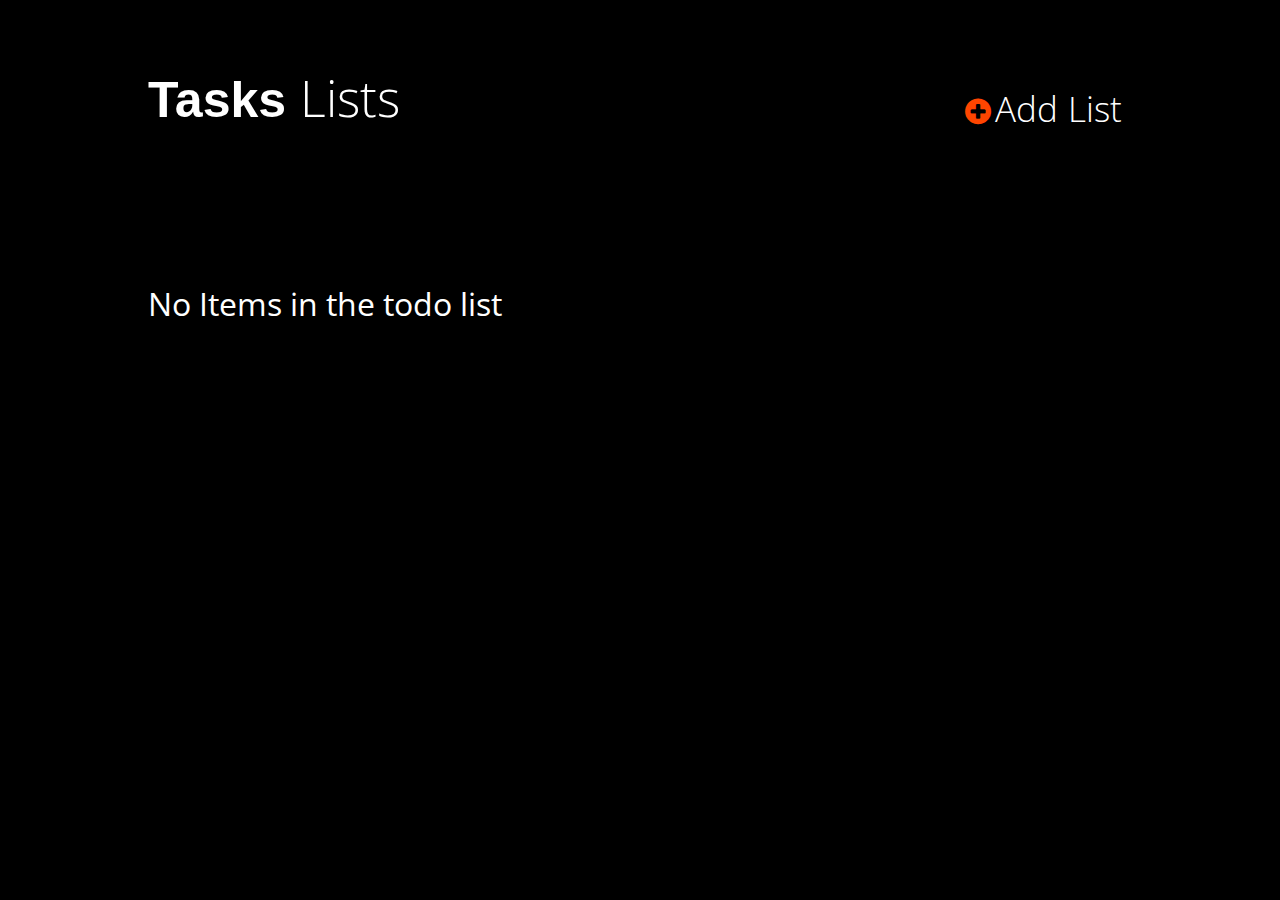
<file: Assignment 4/index.html>
<!DOCTYPE html>
<html lang="en">
<head>
    <meta charset="UTF-8">
    <meta http-equiv="X-UA-Compatible" content="IE=edge">
    <meta name="viewport" content="width=device-width, initial-scale=1.0">
    <link rel="stylesheet" href="./index.css">
    <link rel="stylesheet" href="https://cdnjs.cloudflare.com/ajax/libs/font-awesome/4.7.0/css/font-awesome.min.css">
    <link href="https://fonts.googleapis.com/css2?family=Open+Sans:wght@300&display=swap" rel="stylesheet">
    <link rel="stylesheet" href="https://use.fontawesome.com/releases/v5.15.3/css/all.css" integrity="sha384-SZXxX4whJ79/gErwcOYf+zWLeJdY/qpuqC4cAa9rOGUstPomtqpuNWT9wdPEn2fk" crossorigin="anonymous">
    
    <title>ToDo App</title>
</head>
<body>
        <!-- Heading container -->
    <div id="blur-main">
        <div class="heading-parent-container">
            <h1 class="heading-styling" >Tasks <span class="list-style">Lists</span></h1>

            <div class="addlist-style">
                <a class="add"><i class="fa fa-plus-circle" style="font-size:30px;color:orangered;"></i></a> 
                <span class="button-text"> Add List</span>
            </div>
        </div>
        

        <!-- Dynamic card -->

        <div class="dynamic-card">
            <!-- todo Card -->
            <div class="cards"> 

            </div>
            <!-- Empty message -->
            <p class="empty-message">No Items in the todo list</p>
        </div>
    </div>


     <!-- adding a new card -->

             <div class="newcard-popup">
                    <p>Add New Card</p>
                     <input class="heading-field" type="text">
                     <button id="addBtnForCard" class="button"><a href="#">Add</a></button>
                    <button class="button popup-close">Close</button>
             </div>

    <!-- popup to add new list  -->

              <div class="newitem-popup">
                    <p>Add New List</p>
                        <input class="input-field" type="text">
                       <button id="addBtnforList" class="button">Add</button>
                       <button class="button closeBtn">Close</button>
               </div>

       

        

        
        
     

</body>
<script src="./index.js"></script>
</html>
</file>
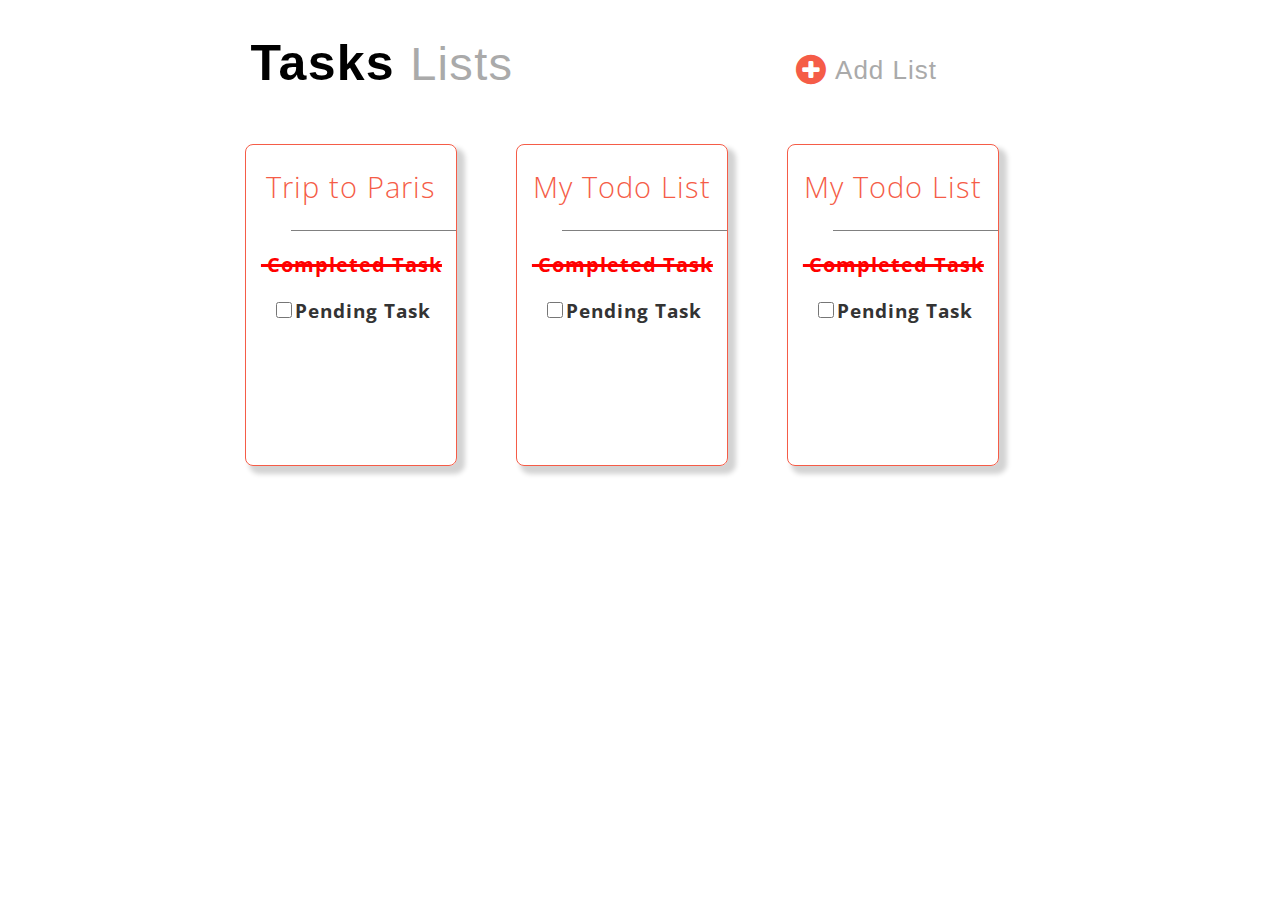
<file: Assignment 2/index1.html>
<!DOCTYPE html>
<html lang="en">
<head>
    <meta charset="UTF-8">
    <meta http-equiv="X-UA-Compatible" content="IE=edge">
    <meta name="viewport" content="width=device-width, initial-scale=1.0">
    <title>TodoList-UX</title>
    <link rel="stylesheet" href="./style1.css">
    <link rel="XD icon" href="./xd_favicon-b2ee7867cb9be9ee4055df64f32dcd58f3461fe3.ico">
    <link rel="preconnect" href="https://fonts.gstatic.com">
    <link href="https://fonts.googleapis.com/css2?family=Open+Sans+Condensed:wght@100;200;300;400;500;600;700&display=swap" rel="stylesheet">
    <link rel="stylesheet" href="https://cdnjs.cloudflare.com/ajax/libs/font-awesome/4.7.0/css/font-awesome.min.css">
</head>
<body>
    
    <div class="complete-it">
        <div class="top-left"><b>Tasks </b><span style="color: #AAAAAA;font-size: 47px;font-weight:300;">Lists</span> </div>
        <div class="top-right"><i class="fa fa-plus-circle fa-lg"  style="color: #F55C47;"> </i>&nbsp;Add List</div>
        <div class="main-container">
            <div class="trip-card">
             <h2>Trip to Paris</h2>
             <hr color="gray" width="78%" size="1.9px" align="right">
             <p class="dec-txt"><b>&nbsp;Completed Task</b></p>
                <p><input type="checkbox" class="check-box"><b>Pending Task</b></p>
            </div>
            <div class="trip-card">
             <h2>My Todo List</h2>
            <hr color="gray" width="78%" size="1.9px" align="right">
                <p class="dec-txt"><b>&nbsp;Completed Task</b></p>
                <p><input type="checkbox" class="check-box"><b>Pending Task</b></p>
            </div>
            <div class="trip-card">   
             <h2 >My Todo List</h2>
            <hr color="gray" width="78%" size="1.9px" align="right">
                <p class="dec-txt" ><b>&nbsp;Completed Task</b></p>
                <p><input type="checkbox" class="check-box"><b>Pending Task</b></p>
            </div>
        </div>
    </div>
   
</body>
</html>
</file>
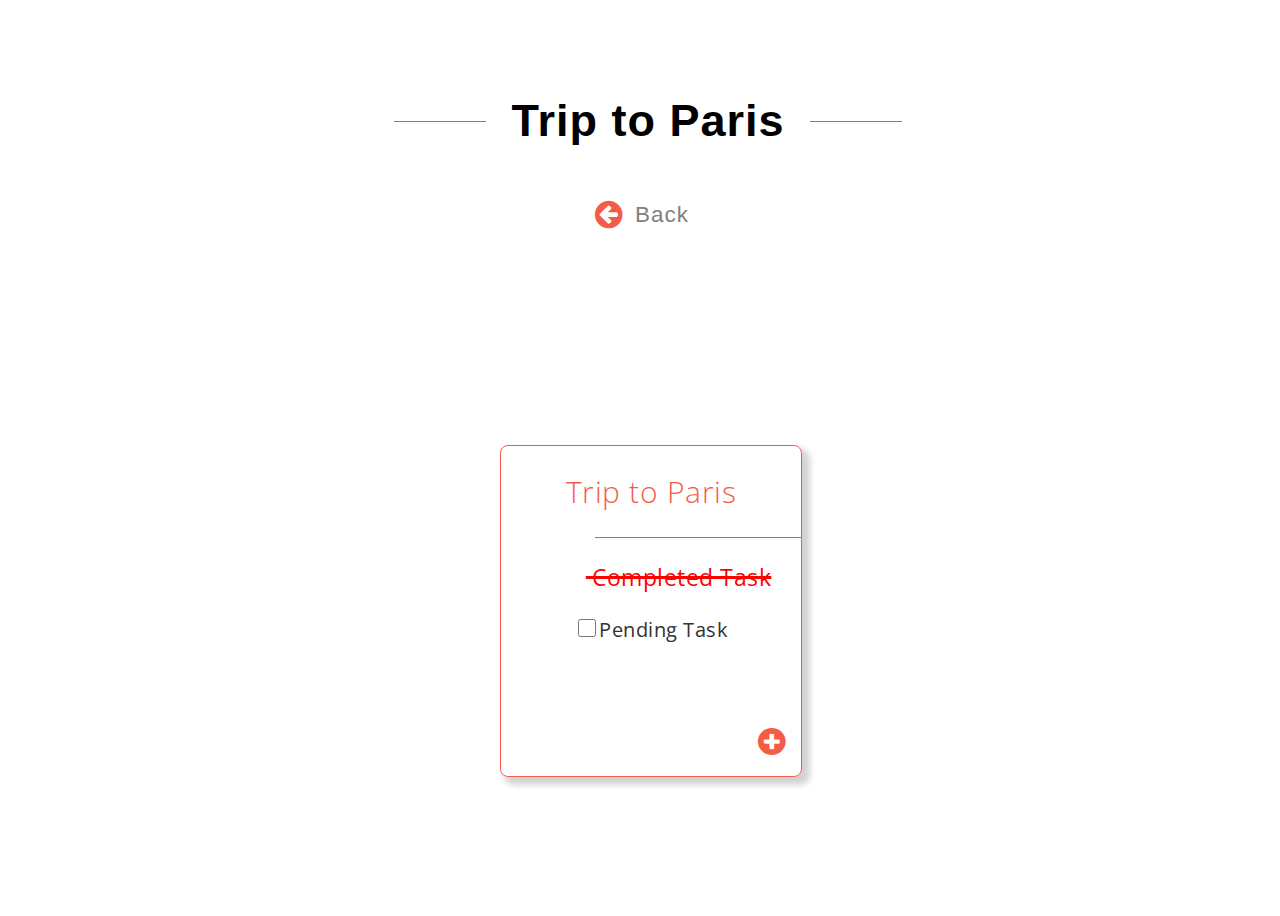
<file: Assignment 2/index2.html>
<!DOCTYPE html>
<html lang="en">
<head>
    <meta charset="UTF-8">
    <meta http-equiv="X-UA-Compatible" content="IE=edge">
    <meta name="viewport" content="width=device-width, initial-scale=1.0">
    <title>Trip to Paris</title>
    <link rel="stylesheet" href="./style2.css">
    <link rel="XD icon" href="./xd_favicon-b2ee7867cb9be9ee4055df64f32dcd58f3461fe3.ico">
    <link rel="preconnect" href="https://fonts.gstatic.com">
    <link href="https://fonts.googleapis.com/css2?family=Open+Sans+Condensed:wght@300;700&display=swap" rel="stylesheet">
    <link rel="stylesheet" href="https://cdnjs.cloudflare.com/ajax/libs/font-awesome/4.7.0/css/font-awesome.min.css">
</head>
<body>
    <div class="main-container">
        <div class="header">
            <h1 >Trip to Paris</h1>
        </div>
        <div class="top-icon">
            <i class="fa fa-arrow-circle-left fa-2x" style="color: #F55C47;"></i>
            <p class="font-icon">Back</p>
        </div>
    </div>

    <div class="item-container">
        <div class="trip-card">
            <h2 >Trip to Paris</h2>
             <hr color="gray" width="68%" size="1.9px" align="right">
             <p class="dec-txt"><b>&nbsp;Completed Task</b></p>
            <p><input type="checkbox" class="check-box"><b>Pending Task</b></p>
            <div class="bottom-icon">
                <i class="fa fa-plus-circle fa-lg"  style="color: #F55C47;font-size:2rem;"> </i>
            </div>
        </div>
    </div>
    
</body>
</html>
</file>
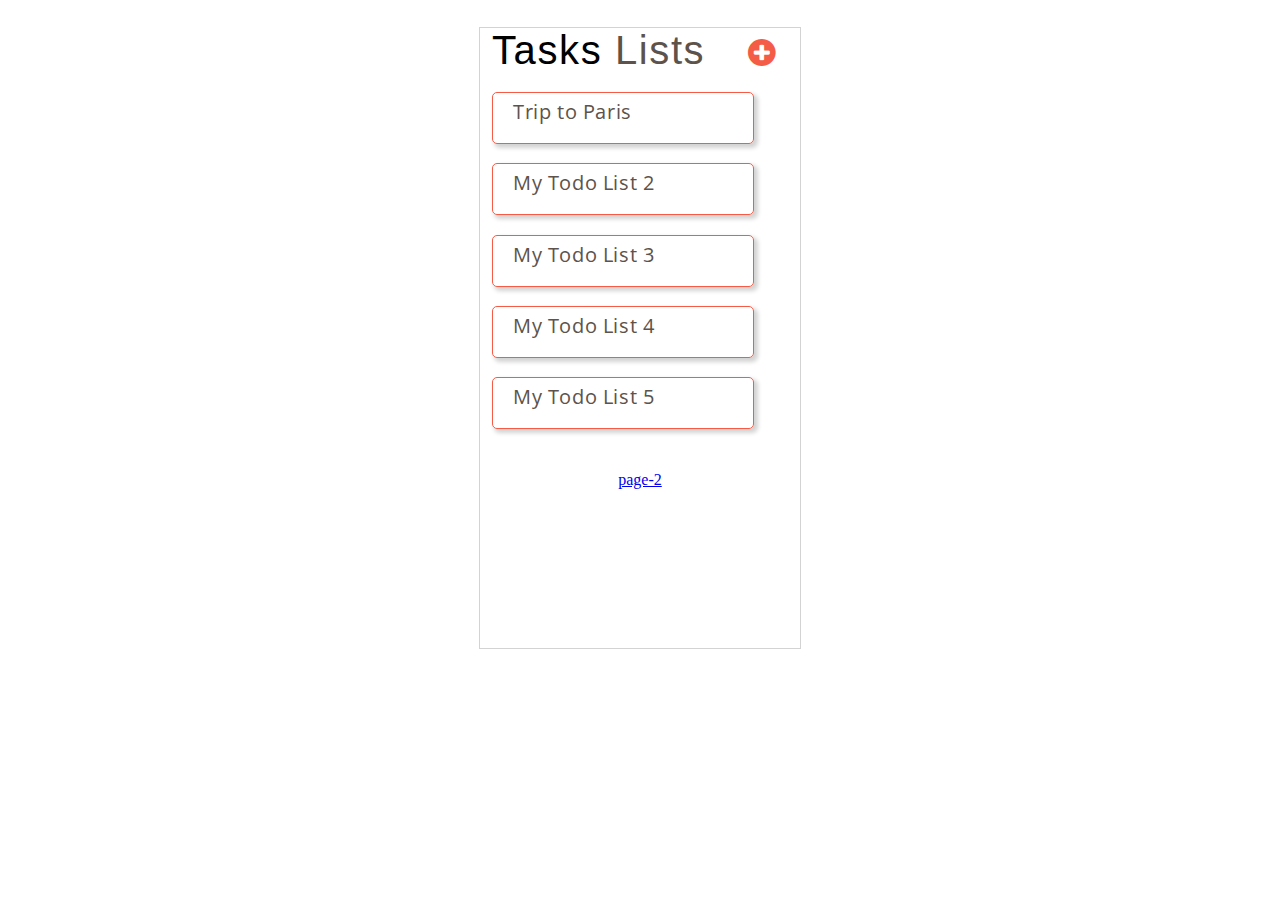
<file: Assignment 3/index1.html>
<!DOCTYPE html>
<html lang="en">
<head>
    <meta charset="UTF-8">
    <meta http-equiv="X-UA-Compatible" content="IE=edge">
    <meta name="viewport" content="width=device-width, initial-scale=1.0">
    <link rel="stylesheet" href="./style1.css">
    <link rel="XD icon" href="./xd_favicon-b2ee7867cb9be9ee4055df64f32dcd58f3461fe3.ico">
    <link rel="preconnect" href="https://fonts.gstatic.com">
    <link rel="stylesheet" href="https://cdnjs.cloudflare.com/ajax/libs/font-awesome/4.7.0/css/font-awesome.min.css">
    <link href="https://fonts.googleapis.com/css2?family=Open+Sans+Condensed:wght@100;200;300;400;500;600;700&display=swap" rel="stylesheet">
    
    <title>slide-1</title>
</head>
<body>

    <div class="main-box">
        <div class="top-left"><b>Tasks </b><span style="color: #5D534A;font-size: 40px;font-weight:100;">Lists</span>
            <i class="fa fa-plus-circle fa-x"  style="color: #F55C47; margin-left: 10%;font-size: xx-large;">&nbsp;</i> 
        </div>
        
            
    
        <div class="containers">
            <div class="box">Trip to Paris</div>
            <div class="box">My Todo List 2</div>
            <div class="box">My Todo List 3</div>
            <div class="box">My Todo List 4</div>
            <div class="box">My Todo List 5</div>
            
        </div>
         <center style="margin-top: 10%;"><a href="./index2.html">page-2</a></center>   
    </div>
    
</body>
</html>
</file>
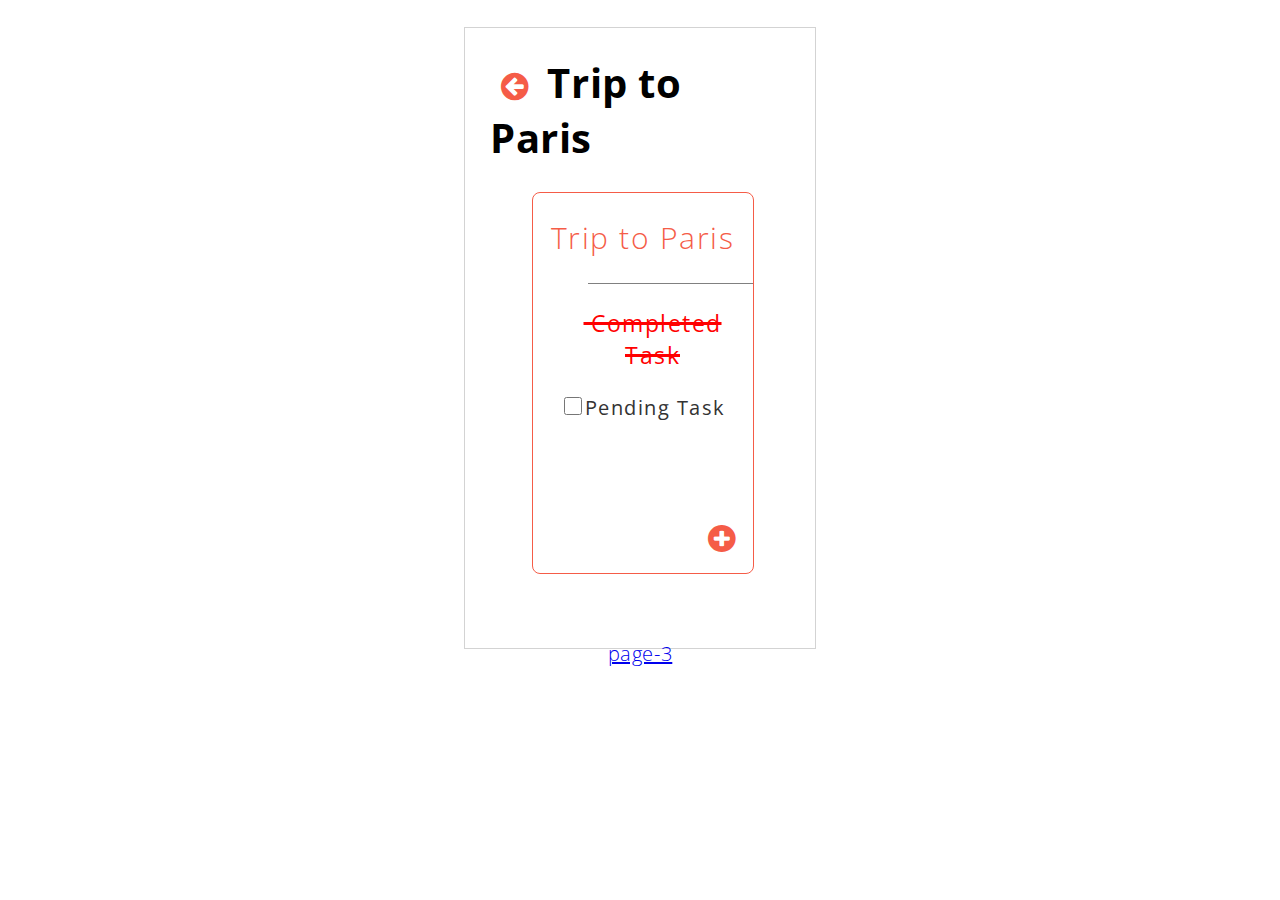
<file: Assignment 3/index2.html>
<!DOCTYPE html>
<html lang="en">
<head>
    <meta charset="UTF-8">
    <meta http-equiv="X-UA-Compatible" content="IE=edge">
    <meta name="viewport" content="width=device-width, initial-scale=1.0">
    <link rel="stylesheet" href="./style2.css">
    <link rel="XD icon" href="./xd_favicon-b2ee7867cb9be9ee4055df64f32dcd58f3461fe3.ico">
    <link rel="preconnect" href="https://fonts.gstatic.com">
    <link rel="stylesheet" href="https://cdnjs.cloudflare.com/ajax/libs/font-awesome/4.7.0/css/font-awesome.min.css">
    <link href="https://fonts.googleapis.com/css2?family=Open+Sans+Condensed:wght@100;200;300;400;500;600;700&display=swap" rel="stylesheet">
    <title>slide-2</title>
    
</head>
<body>
    <div class="main-box">
        <div class="heading"><h1>&nbsp;<i class="fa fa-arrow-circle-left fa-2x"  style="color: #F55C47;font-size: xx-large;">&nbsp;</i>&nbsp;Trip to Paris </h1></div>
             
    
        <div class="item-container">
            <div class="trip-card">
                <h2 >Trip to Paris</h2>
                <hr color="gray" width="74%" size="1.9px" align="right">
                <p class="dec-txt"><b>&nbsp;Completed Task</b></p>
                <p><input type="checkbox" class="check-box"><b>Pending Task</b></p>
                <div class="bottom-icon">
                    <i class="fa fa-plus-circle fa-lg"  style="color: #F55C47;font-size:2rem;"> </i>
                </div>
            </div>
            <center style="margin-top: 10%;"><a href="./index3.html">page-3</a></center>
        </div>
    </div>
</body>
</html>
</file>
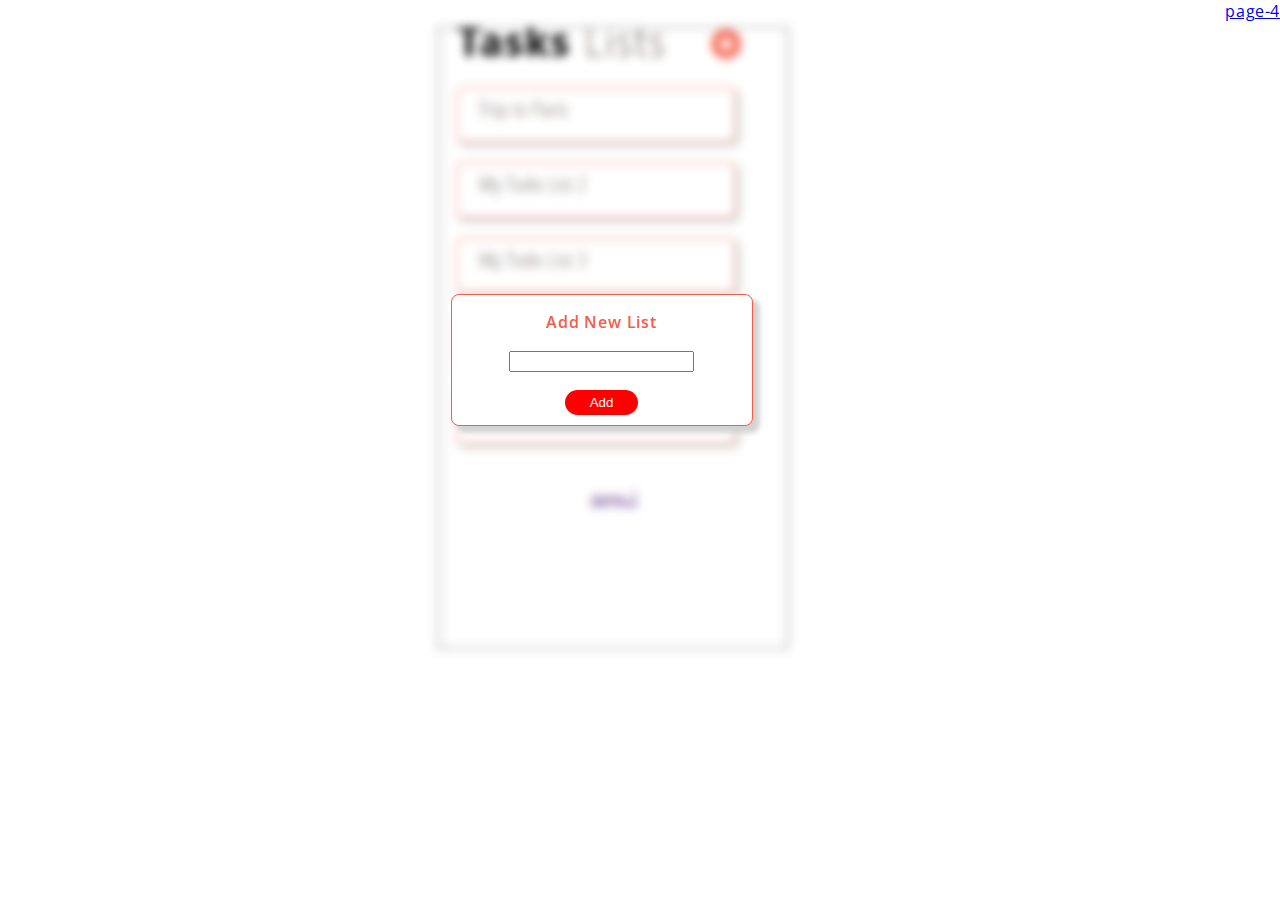
<file: Assignment 3/index3.html>
<!DOCTYPE html>
<html lang="en">
<head>
    <meta charset="UTF-8">
    <meta http-equiv="X-UA-Compatible" content="IE=edge">
    <meta name="viewport" content="width=device-width, initial-scale=1.0">
    <link rel="stylesheet" href="./style3.css">
    <link rel="XD icon" href="./xd_favicon-b2ee7867cb9be9ee4055df64f32dcd58f3461fe3.ico">
    <link rel="preconnect" href="https://fonts.gstatic.com">
    <link rel="stylesheet" href="https://cdnjs.cloudflare.com/ajax/libs/font-awesome/4.7.0/css/font-awesome.min.css">
    <link href="https://fonts.googleapis.com/css2?family=Open+Sans+Condensed:wght@100;200;300;400;500;600;700&display=swap" rel="stylesheet">
    <title>slide-3</title>
</head>
<body>
    
    <div class="main-container"> </div>
            <div class="Add-card">
                <p class="heading">Add New List</p>
                <input type="text">
                <div><button class="add-button">Add</button>
                </div>
    
    </div>
    <div>
        <center style="margin:  auto ;"><a href="./index4.html">page-4</a></center>
    </div>        
            
    
</body>
</html>
</file>
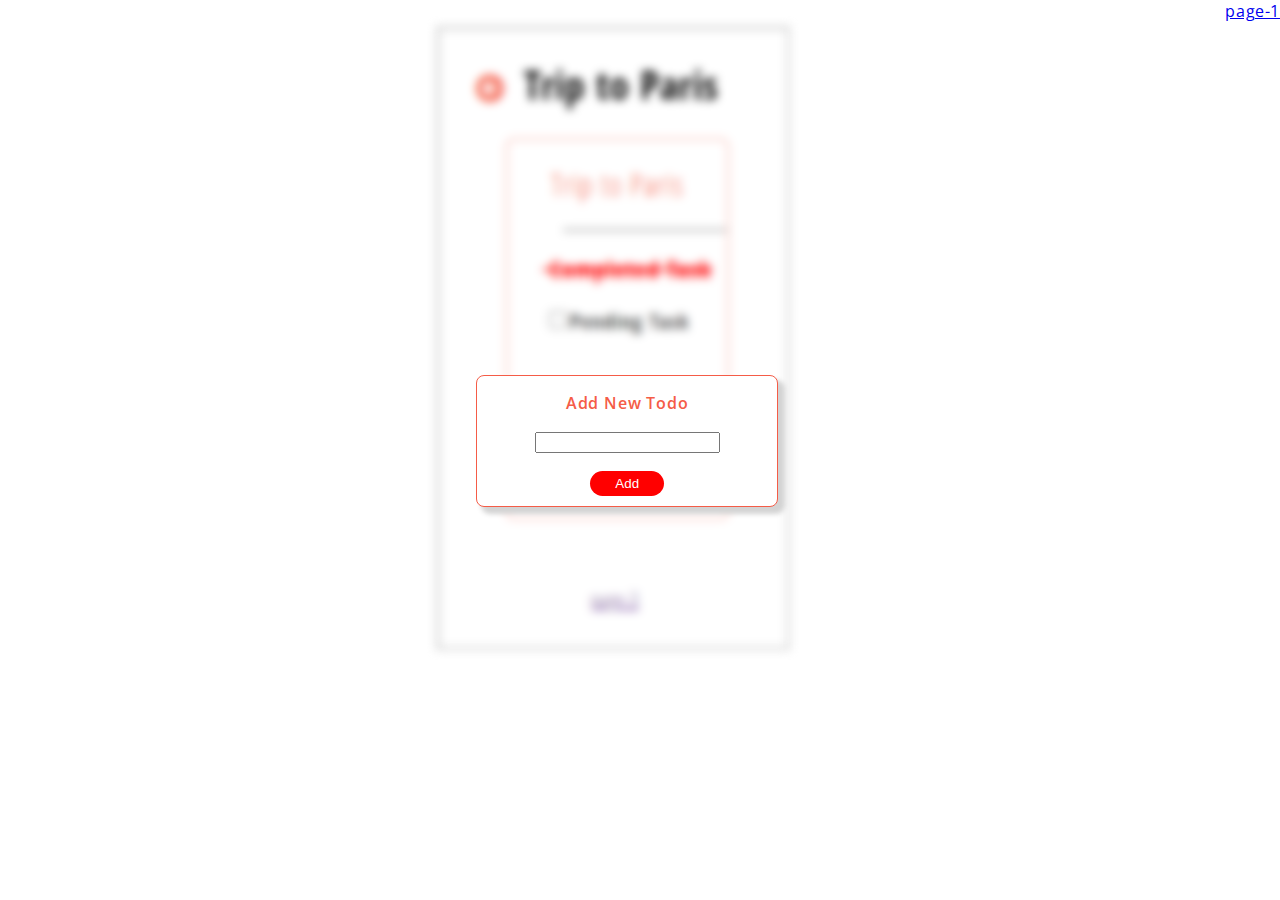
<file: Assignment 3/index4.html>
<!DOCTYPE html>
<html lang="en">
<head>
    <meta charset="UTF-8">
    <meta http-equiv="X-UA-Compatible" content="IE=edge">
    <meta name="viewport" content="width=device-width, initial-scale=1.0">
    <link rel="stylesheet" href="./style4.css">
    <link rel="XD icon" href="./xd_favicon-b2ee7867cb9be9ee4055df64f32dcd58f3461fe3.ico">
    <link rel="preconnect" href="https://fonts.gstatic.com">
    <link rel="stylesheet" href="https://cdnjs.cloudflare.com/ajax/libs/font-awesome/4.7.0/css/font-awesome.min.css">
    <link href="https://fonts.googleapis.com/css2?family=Open+Sans+Condensed:wght@100;200;300;400;500;600;700&display=swap" rel="stylesheet">
    <title>slide-4</title>
</head>
<body>
    
    <div class="main-container"> </div>
            <div class="Add-card">
                <p class="heading">Add New Todo</p>
                <input type="text">
                <div><button class="add-button">Add</button>
                </div>
    
    </div>
    <div>
        <center style="margin:  auto ;"><a href="./index1.html">page-1</a></center>
    </div>        
            
    
</body>
</html>
</file>
<file: Assignment 4/index.css>
/* *{
    box-sizing: border-box;
} */



/* main container */
body{
    background-color: black;
 
    
    color: #FFF;
}

i {
    cursor: pointer;
}

/* blur the main container */

#blur-main.active{
    filter: blur(5px);
}

/* Heading styling */
.heading-parent-container{

    display: flex;
    margin-top: 30px;
    margin-left: 140px;
    justify-content: space-between;
    /* padding-top: 20px; */
    
}


/* 'Tasks' word styling */
.heading-styling{
    font-weight: bolder;
    font-size: 50px;
    color: white;
    font-family: Arial, Helvetica, sans-serif;
}

/* 'Lists' word styling */
.list-style{
    font-weight: 100;
    font-family: 'Open Sans', sans-serif;
    color: white;
    width: 9px;
   
}

/* 'Add Lists' word styling */

.button-text{
    font-size: 35px;
    font-weight: lighter;
    font-family: 'Open Sans', sans-serif;
    letter-spacing: 0.1px;
    color: white;
    display: inline-block;
    margin-right: 150px;
    margin-top: 55px;
   
}

/* styling for dynamic card */

.dynamic-card {
    margin-top: 80px;

}

.cards{
    margin-top: 80px;
    
}

/* styling for empty message */
.empty-message {
    font-size: 32px;
    color: white;
    font-family: 'Open Sans', sans-serif;
    margin-left: 140px;
    /* padding-bottom: 300px; */

}

/* adding a new list popup */
.newitem-popup{
    display: none;
    position: fixed;
    left: 50%;
    top: 50%;
    transform: translate(-50%, -50%);
    text-align: center;
    border: 1px solid #ff2439;
    background-color: #FFF;
    color: #e74c3c;
    padding: 5px 20px;
    width: 320px;
    border-radius: 10px;
}

.newitem-popup p{
    font-size: 25px;
    margin: 20px 0;
    font-weight: bold;
    font-family: 'Open Sans', sans-serif;
}


.input-field {
    /* display: block;
    border: 1px solid #ff2439;
    border-radius: 5px;
    height: 35px;
    width: 280px; */


    display: block;
    border: 1px solid tomato;
    border-radius: 0.5em;
    height: 30px;
    margin-bottom: 2em;
    margin-left: 2em;
    margin-right: 2em;
    width: 20em;
    margin-top: 10px;
}

.button {
    margin: 15px 10px;
    cursor: pointer;
    background-color: #ff2439;
    padding: 8px 25px;
    border-radius: 19px;
    outline: 0;
    border: none;
    color: #FFF;
    font-size: 23px;
}

.button a {
    text-decoration: none;
    color: #FFF;
}

/* Adding a new card */

.newcard-popup{
    display: none;
    position: fixed;
    left: 50%;
    top: 50%;
    transform: translate(-50%, -50%);
    text-align: center;
    border: 1px solid #ff2439;
    background-color: #FFF;
    color: #e74c3c;
    padding: 5px 20px;
    width: 320px;
    border-radius: 10px;
    /* width: 280px; */
    margin-top: 10px;
    
}

.newcard-popup p{
    font-size: 25px;
    margin: 20px 0;
    font-weight: bold;
    font-family: 'Open Sans', sans-serif;
}

/* heading field */

.heading-field {
    display: block;
    border: 1px solid tomato;
    border-radius: 0.5em;
    height: 30px;
    margin-bottom: 2em;
    margin-left: 2em;
    margin-right: 2em;
    width: 20em;
    margin-top: 10px;
}


/* styling for the card container */

.dynamic-card{
     margin-top: 85px;
    
}

/* styling for the dynamic cards (these will apply through classList)*/

.cards{
    display: flex;
    flex-direction: row;
    flex-wrap: wrap;
    justify-content: space-between;
    margin-left: 100px;
    margin-right: 100px;
    
}

.card-style {
    min-height: 350px;
    width: 250px; 
    background-color: #FFF;
    margin: 20px auto;
    color: #ff2439;
    border: 1px solid tomato
    
}

.card-content {
    text-align: center;
    font-size: 21px;
    height: 360px;
    width: 250px;
   background-color: white;
   border-radius: 10px;
    border: 1px solid tomato;
    color: black;
    font-weight: bolder;
    font-family: 'Open Sans', sans-serif;
    
    
}

.card-content .title  {
    margin: 15px 0;
    color: #ff2439;
    letter-spacing: 2px;
    font-size: 25px;
    font-weight: 700;
}

.card-content-horizontal {
    color: #000;
}

.horizontalLine {
    color: #000;
}

/* sub lists styling */
.sub-card {
    height: 65%;
}

.sub-card.sub-card-ol {
    list-style: none;
    color: #000;
    margin-top: 20px;
    color: black;
}

/* styling for the list items */
.sub-card .sub-card-ol li {
    margin-top: 10px;
    margin-right: 10px;
    list-style: none;
}

.sub-card .sub-card-ol .strike {
    background: #4287e9;
    color: #FFF;
    border-radius: 5px;
    padding: 0 5px;
    cursor: pointer;
    margin-left: 15px;
    font-size: 10px;
}



/* styling for buttons */

.card-op {
    height: 35%;
    position: relative;
}

.card-op i {
    cursor: pointer;
    font-size: 26px;
    /* margin: 0 3px; */
    margin-bottom: 45px;
    display: space-around;
    position: relative;
    bottom: 10px;
    left: 60px;
}

.content-add-icon {
    color: #2222e0ad;
    
}

.crud-add {
    position:absolute;
    bottom: 100px;
    right: 10px;
}

.add-list {
    text-decoration: none;
    color: #FFF;
    font-size: 36px;
}
</file>
<file: Assignment 2/style1.css>
body{
    width: 100vw;
    height: 90vh;
    
 }
 .complete-it{
     display: flex;
     margin: 2% 8% 20% 15%;
     padding: 8% 13% 10% 2% ;
     justify-content: space-evenly;
 
 
 }
 .top-left{
     position:absolute;
     top: 8px;
     left: 20px;
     font-family: 'Segoe UI', Tahoma, Geneva, Verdana, sans-serif; 
     font-size: 50px;
     font-weight: 700;
     padding: 2% 18%;
     letter-spacing: 1.3px;
     
 }
 .top-right{
     position: absolute;
     top: 29px;
     right:23px;
     font-family: 'Segoe UI', Tahoma, Geneva, Verdana, sans-serif; 
     font-size: 26px;
     font-weight: 300;
     color: #AAAAAA;
     padding: 2% 25%;
     letter-spacing: 1px;
     
 }
 .main-container{
     display: flex;
     width: 95%;
     margin-top: 2%;
     justify-content:space-between;
     font-family:  'Open Sans Condensed'; 
     flex-wrap: wrap;
     font-weight: 400;
     
 }
 h2{
     color: #F55C47;
     font-weight:300;
         
 }
 
 .dec-txt{
     text-decoration:line-through;
     color: red;
     text-decoration-style: solid;
     text-decoration-thickness: 3px;
     font-size: 20px;
 }
 
 .trip-card{
     width: 210px;
     height: 320px;
     border: 1.3px  #F55C47;
     text-align: center;
     border-style: solid;
     border-radius: 8px;
     box-shadow:6px 6px 5px 2px lightgray ;
     font-family:  'Open Sans Condensed'; 
     color:#333333;
     font-weight: 400;
     font-size: 19px;
     letter-spacing: 1px;
     
 }
 .check-box{
     width: 16px;
     height: 16px;
     border-radius:0.4px; 
     
 }
</file>
<file: Assignment 2/style2.css>
body{
    width: 100vw;
    height: 100vh;
    display: flex;
    flex-direction: column;
    justify-content: space-around;
    align-items:  center;
    font-family: 'Segoe UI', Tahoma, Geneva, Verdana, sans-serif;
    letter-spacing: 1px;
    
}
.main-container{
    display: flex;
    flex-direction: column;
    justify-content: space-between;
    height: 190px;
    align-items: center;
    margin: 1%;
}

.header{
    display: flex;
    align-items: center;
    justify-content: center;
     
}
.header h1{
    font-size: 45px;
    font-weight: 700;
    margin: 0 10% 2% 10%;

}
h1::before,h1::after{
    display: inline-block;
    content: "";
    border-top:2px gray;
    width: 7rem;
    height: 2px;
    color: gray;

}
h1{
    display: flex;
    flex-direction:row ;  
}
h1::before,h1::after{
    content: "";
    flex:1 1 ;
    border-bottom: 1.3px solid;
    margin: auto;

}
h1::before{
    
    margin-right: 5%;
    width: 250px;
}
h1::after{
    margin-left: 5%;
    width: 250;
}

.top-icon{
    display: flex;
    margin-top:8px;
    justify-content: center;
    align-items: center;
    margin-bottom: 5%;

}
.font-icon{
    display: inline-block;
    align-items: center;
    font-size: 1.4rem;
    justify-content: center;
    color: gray;
    padding: 15%;
}
.trip-card{
    width: 300px;
    height: 330px;
    border: 1.3px  #F55C47;
    text-align: center;
    border-style: solid;
    border-radius: 8px;
    box-shadow:6px 6px 6px 2px lightgray ;
    font-family:  'Open Sans Condensed'; 
    color:#333333;
    font-weight: 300;
    font-size: 20px;
    letter-spacing: 0.5px;
    position: relative;
    margin: 0% 1% 19%
    
}
h2{
    color: #F55C47;
    font-weight:300;
        
}
.dec-txt{
    text-decoration:line-through;
    color: red;
    text-decoration-style: solid;
    text-decoration-thickness: 3px;
    font-size: 23px;
    padding-left: 55px;
    
}

.bottom-icon{
    position:absolute;
    margin: 15px;
    right:1px ;
    bottom: 5px;
    
}
.check-box{
    width: 18px;
    height: 18px;
    border-radius:0.4px; 
    font-size: 16px;
}
</file>
<file: Assignment 3/style1.css>
body{
    margin: 0px;
    padding: 0px;
    
}
.main-box{
    width: 320px;
    height: 620px;
    display: flex;
    flex-direction: column;
    margin: 3vh auto;
    background-color: white;
    border: 1px solid lightgray;

}
.top-left{
    font-family: 'Segoe UI', Tahoma, Geneva, Verdana, sans-serif; 
    font-size: 40px;
    font-weight: 300;
    letter-spacing: 1.6px;
    padding: 0 12px;
    
}



.container{
    
    display: flex;
    flex-direction: row;
    align-items: center;
    justify-content: space-between;
   

}

.box{
    width: 220px;
    height: 45px;
    border: 0.8px  #F55C47;
    margin: 20px 22px 20px 12px;
    margin-top: 6%;
    margin-bottom: 3%;
    border-style: solid;
    border-radius: 5px;
    box-shadow:3px 3px 4px 1px lightgray ;
    font-family:  'Open Sans Condensed'; 
    color:#5D534A;
    font-weight: 400;
    font-size: 20px;
    letter-spacing: 0.6px;
    padding: 5px 20px 0px 20px;
  
}
</file>
<file: Assignment 3/style2.css>
body{
    margin: auto;
    padding: 0;
}


.main-box{
    width: 350px;
    height: 620px;
    display: flex;
    flex-direction: column;
    margin: 3vh auto;
    background-color: white;
    border: 1px solid lightgray;
    font-family: 'Open Sans Condensed';
    font-weight: 300;
    font-size: 20px;
    letter-spacing: 0.6px;
}

.heading{
    display: flex;
    align-items: center;
    justify-content:space-between;
    padding: 0px 25px;
    
    
}

.trip-card{
    width: 220px;
    height: 380px;
    border: 1.3px  #F55C47;
    text-align: center;
    border-style: solid;
    border-radius: 8px;
    box-shadow:6px 6px 6px px lightgray ;
    font-family:  'Open Sans Condensed'; 
    color:#333333;
    font-weight: 300;
    font-size: 20px;
    letter-spacing: 1.5px;
    position: relative;
    margin: 0% 19% 19%
    
}
h2{
    color: #F55C47;
    font-weight:300;
        
}
.dec-txt{
    text-decoration:line-through;
    color: red;
    text-decoration-style: solid;
    text-decoration-thickness: 3px;
    font-size: 23px;
    padding-left: 20px;
    
}

.bottom-icon{
    position:absolute;
    margin: 15px;
    right:1px ;
    bottom: 5px;
    
    

}


.check-box{
    width: 18px;
    height: 18px;
    border-radius:0.4px; 
    font-size: 16px;
    
}
</file>
<file: Assignment 3/style3.css>
body{
    margin: 0px;
    padding: 0px;
    display: flex;
    font-family: 'Open Sans Condensed';
    letter-spacing: 0.6px;
    justify-content: center;
    background-color: white;
}
.main-container{
    margin: 3vh auto;
    width: 350px;
    height: 620px;
    background-image: url(./img1.png);
    background-size: cover;
    background-position: center;
    border: 1px solid gray;
    filter:blur(5px);

}

.Add-card{
    width: 300px;
    position: absolute;
    border: 1.3px solid #F55C47;
    border-radius: 8px;
    background-color: white;
    box-shadow: 6px 6px 5px 1px lightgrey;
    text-align: center;
    transform: translate(-50%,-50%);
    top: 40%;
    left: 47%;
    
    
}
.heading{
    letter-spacing: 0.8px;
    font-size: 16px;
    font-weight: 600;
    color: #F55C47;
}
.add-button{
    padding: 5px 25px;
    color: white;
    background-color: red;
    border: 0px;
    border-radius: 20px;
    margin-bottom: 10px;
    margin-top: 6%;

}
</file>
<file: Assignment 3/style4.css>
body{
    margin: 0px;
    padding: 0px;
    display: flex;
    font-family: 'Open Sans Condensed';
    letter-spacing: 0.6px;
    justify-content: center;
    background-color: white;
}
.main-container{
    margin: 3vh auto;
    width: 350px;
    height: 620px;
    background-image: url(./img2.png);
    background-size: cover;
    background-position: center;
    border: 1px solid gray;
    filter:blur(5px);

}

.Add-card{
    width: 300px;
    /* height: 150px; */
    position: absolute;
    border: 1.3px solid #F55C47;
    border-radius: 8px;
    background-color: white;
    box-shadow: 6px 6px 5px 1px lightgrey;
    text-align: center;
    transform: translate(-50%,-50%);
    top: 49%;
    left: 49%;
    
    
}
.heading{
    letter-spacing: 0.8px;
    font-size: 16px;
    font-weight: 600;
    color: #F55C47;
}
.add-button{
    padding: 5px 25px;
    color: white;
    background-color: red;
    border: 0px;
    border-radius: 20px;
    margin-bottom: 10px;
    margin-top: 6%;

}
</file>
